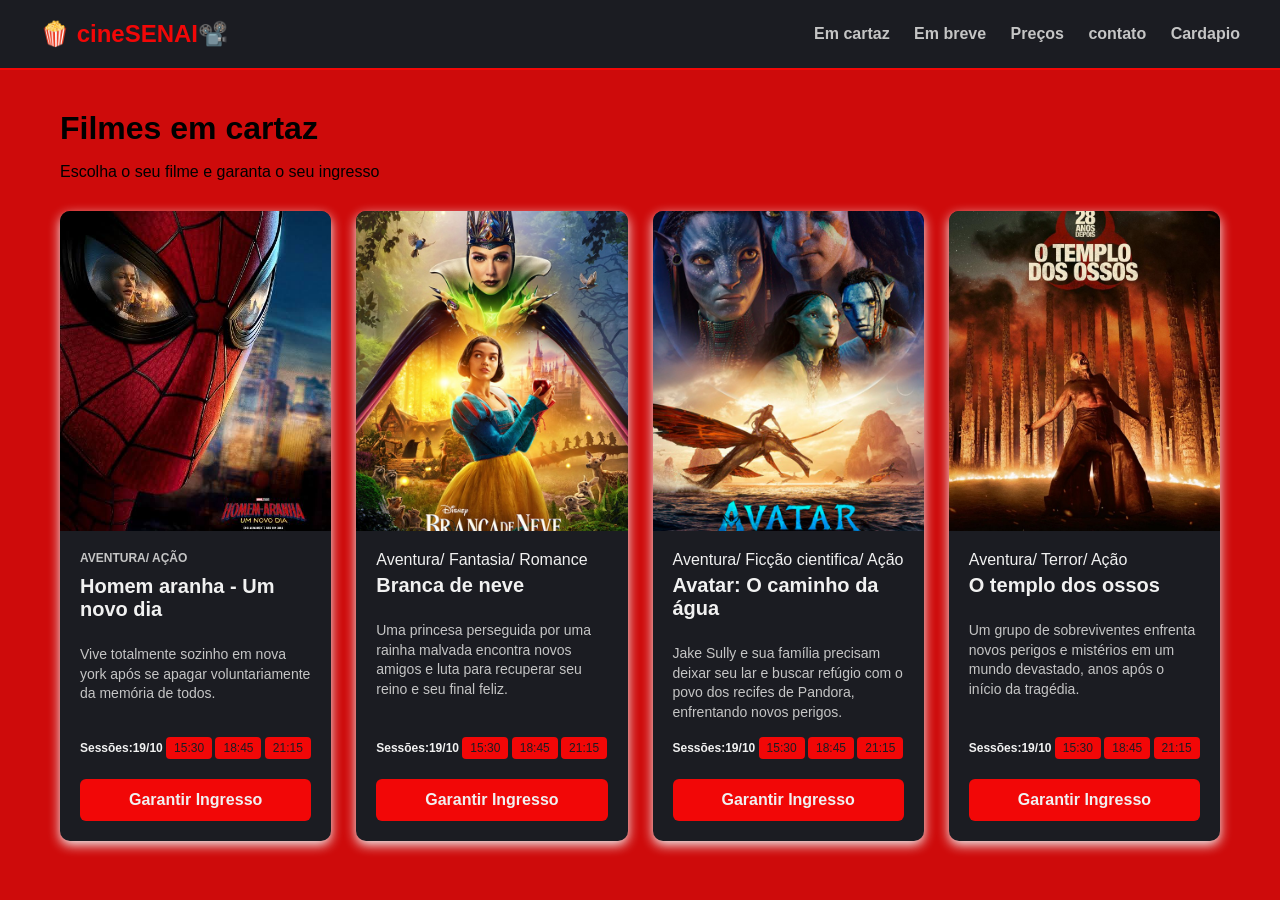
<file: index.html>
<!DOCTYPE html>
<html lang="pt-BR">
<head>
    <meta charset="UTF-8">
    <meta name="viewport" content="width=device-width, initial-scale=1.0">
    <title>CineSENAI -Filmes em cartaz</title>
    <link rel="stylesheet" href="style.css">
</head>
<body>
    <header class="cabecalho">
        <div class = "logo"> 🍿 cineSENAI📽️</div> 
        <nav class= "menu">
            <a href="">Em cartaz</a>
            <a href="breve.html">Em breve</a>
            <a href="precos.html">Preços</a>
            <a href="contato.html" target="_blank">contato</a>
            <a href="cardapio.html">Cardapio</a>
            
        </nav>
    </header>    

    <main class="container">
        <h1 class="titulo-secao"> Filmes em cartaz</h1>
        <p class= "subtitulo">Escolha o seu filme e garanta o seu ingresso</p>

        <section class="grade-filmes">
            <article class="card-filme">
             <img class= "poster" src="images.jpg" alt="Poster homem aranha">
             <div class="conteudo-filme">
                <span class= "genero"> Aventura/ Ação</span>
                <h2 class="nome-filme">Homem aranha - Um novo dia</h2>
                <p class="sinopse">Vive totalmente sozinho em nova york após se apagar voluntariamente da memória de todos. </p>

                <div class="sessoes">
                    <strong>Sessões:19/10</strong>
                    <span class="horario">15:30</span>
                    <span class="horario">18:45</span>
                    <span class="horario">21:15</span>
                </div>

                <a href="precos.html" class="Botao-comprar">Garantir Ingresso</a>

             </div>
            </article>

           

            <article class="card-filme">
             <img class= "poster" src="branca_neve.jpeg" alt="Poster Branca de neve">
             <div class="conteudo-filme">
                <span clas="genero"> Aventura/ Fantasia/ Romance</span>
                <h2 class="nome-filme">Branca de neve</h2>
                <p class="sinopse">Uma princesa perseguida por uma rainha malvada encontra novos amigos e luta para recuperar seu reino e seu final feliz. </p>

                <div class="sessoes">
                    <strong>Sessões:19/10</strong>
                    <span class="horario">15:30</span>
                    <span class="horario">18:45</span>
                    <span class="horario">21:15</span>
                </div>

                <a href="precos.html" class="Botao-comprar">Garantir Ingresso</a>
             </div>
            </article>


            <article class="card-filme">
             <img class= "poster" src="imagem_avatar.jpg" alt="Poster Avatar">
             <div class="conteudo-filme">
                <span clas="genero"> Aventura/ Ficção cientifica/ Ação</span>
                <h2 class="nome-filme">Avatar: O caminho da água</h2>
                <p class="sinopse">Jake Sully e sua família precisam deixar seu lar e buscar refúgio com o povo dos recifes de Pandora, enfrentando novos perigos. </p>

                <div class="sessoes">
                    <strong>Sessões:19/10</strong>
                    <span class="horario">15:30</span>
                    <span class="horario">18:45</span>
                    <span class="horario">21:15</span>
                </div>

                <a href="precos.html" class="Botao-comprar">Garantir Ingresso</a>
             </div>
            </article>

            

             <article class="card-filme">
             <img class= "poster" src="templo_ossos.jpg" alt="Poster O templo dos ossos">
             <div class="conteudo-filme">
                <span clas="genero"> Aventura/ Terror/ Ação </span>
                <h2 class="nome-filme">O templo dos ossos</h2>
                <p class="sinopse">Um grupo de sobreviventes enfrenta novos perigos e mistérios em um mundo devastado, anos após o início da tragédia. </p>

                <div class="sessoes">
                    <strong>Sessões:19/10</strong>
                    <span class="horario">15:30</span>
                    <span class="horario">18:45</span>
                    <span class="horario">21:15</span>
                </div>

                <a href="precos.html" class="Botao-comprar">Garantir Ingresso</a>
             </div>
            </article>

         </section>
 </main>
</body>
</html>
</file>
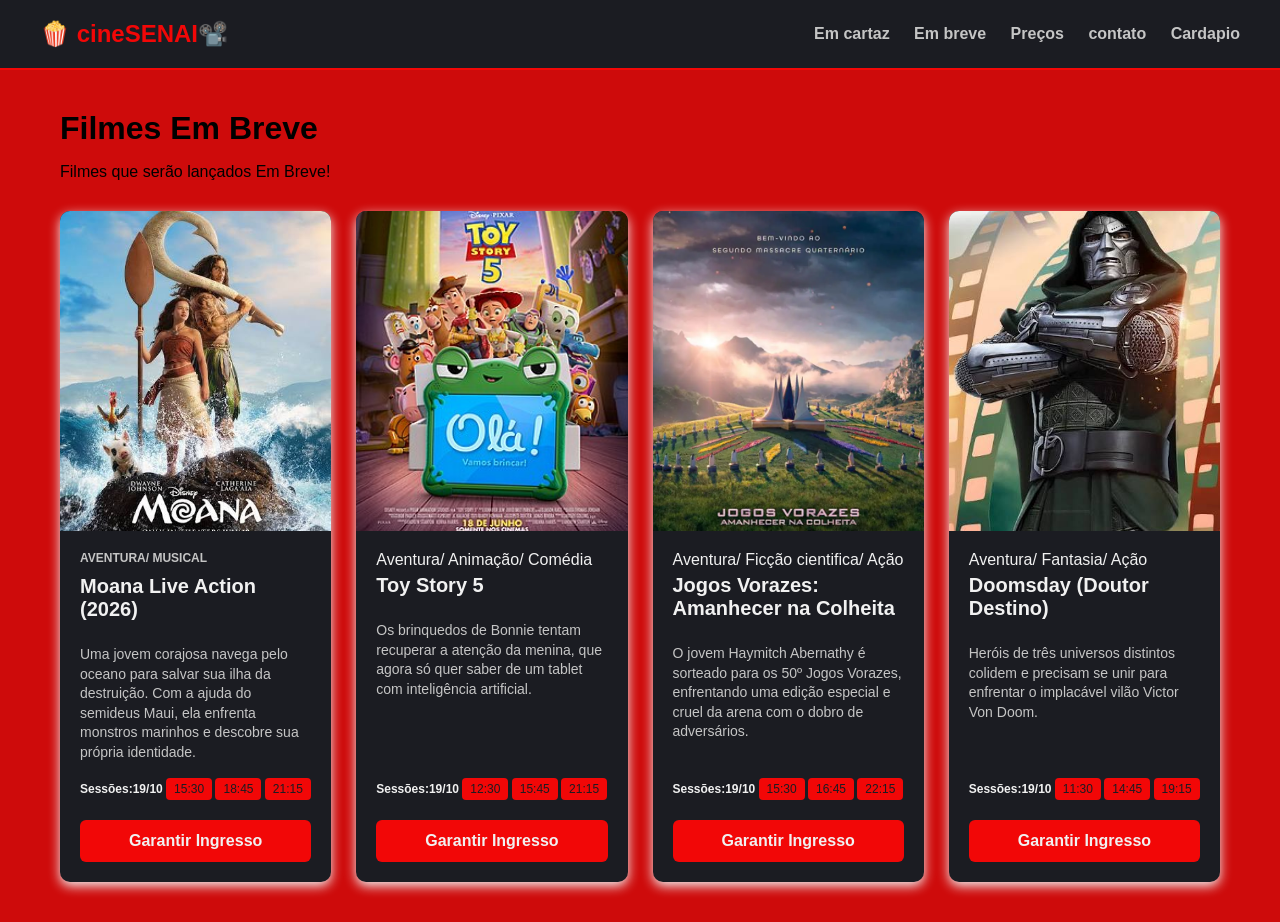
<file: breve.html>
<!DOCTYPE html>
<html lang="pt-BR">
<head>
    <meta charset="UTF-8">
    <meta name="viewport" content="width=device-width, initial-scale=1.0">
    <title>CineSENAI - Em Breve</title>
    <link rel="stylesheet" href="style.css">
</head>
<body>
    <header class="cabecalho">
        <div class = "logo"> 🍿 cineSENAI📽️</div> 
        <nav class= "menu">
            <a href="index.html">Em cartaz</a>
            <a href="breve.html"> Em breve</a>
            <a href="precos.html">Preços</a>
            <a href="contato.html">contato</a>
            <a href="cardapio.html">Cardapio</a>
        </nav>
    </header>    

    <main class="container">
        <h1 class="titulo-secao"> Filmes Em Breve</h1>
        <p class= "subtitulo">Filmes que serão lançados Em Breve!</p>

        <section class="grade-filmes">
            <article class="card-filme">
             <img class= "poster" src="moana.jpg" alt="Poster Moana Live Action">
             <div class="conteudo-filme">
                <span class= "genero"> Aventura/ Musical</span>
                <h2 class="nome-filme">Moana Live Action (2026)</h2>
                <p class="sinopse">Uma jovem corajosa navega pelo oceano para salvar sua ilha da destruição. Com a ajuda do semideus Maui, ela enfrenta monstros marinhos e descobre sua própria identidade. </p>

                <div class="sessoes">
                    <strong>Sessões:19/10</strong>
                    <span class="horario">15:30</span>
                    <span class="horario">18:45</span>
                    <span class="horario">21:15</span>
                </div>

                <a href="#" class="Botao-comprar">Garantir Ingresso</a>

             </div>
            </article>

           

            <article class="card-filme">
             <img class= "poster" src="Toy_Story_5.jpg "Toy Story 5">
             <div class="conteudo-filme">
                <span clas="genero"> Aventura/ Animação/ Comédia</span>
                <h2 class="nome-filme">Toy Story 5</h2>
                <p class="sinopse">Os brinquedos de Bonnie tentam recuperar a atenção da menina, que agora só quer saber de um tablet com inteligência artificial. </p>

                <div class="sessoes">
                    <strong>Sessões:19/10</strong>
                    <span class="horario">12:30</span>
                    <span class="horario">15:45</span>
                    <span class="horario">21:15</span>
                </div>

                <a href="#" class="Botao-comprar">Garantir Ingresso</a>
             </div>
            </article>


            <article class="card-filme">
             <img class= "poster" src="vorazes.webp" alt="Jogos Vorazes: Amanhecer na Colheita">
             <div class="conteudo-filme">
                <span clas="genero"> Aventura/ Ficção cientifica/ Ação</span>
                <h2 class="nome-filme">Jogos Vorazes: Amanhecer na Colheita</h2>
                <p class="sinopse">O jovem Haymitch Abernathy é sorteado para os 50º Jogos Vorazes, enfrentando uma edição especial e cruel da arena com o dobro de adversários. </p>

                <div class="sessoes">
                    <strong>Sessões:19/10</strong>
                    <span class="horario">15:30</span>
                    <span class="horario">16:45</span>
                    <span class="horario">22:15</span>
                </div>

                <a href="#" class="Botao-comprar">Garantir Ingresso</a>
             </div>
            </article>

            

             <article class="card-filme">
             <img class= "poster" src="embreve1.jpg"Vingadores: Doomsday (Doutor Destino)">
             <div class="conteudo-filme">
                <span clas="genero"> Aventura/ Fantasia/ Ação </span>
                <h2 class="nome-filme">Doomsday (Doutor Destino)</h2>
                <p class="sinopse">Heróis de três universos distintos colidem e precisam se unir para enfrentar o implacável vilão Victor Von Doom.</p>

                <div class="sessoes">
                    <strong>Sessões:19/10</strong>
                    <span class="horario">11:30</span>
                    <span class="horario">14:45</span>
                    <span class="horario">19:15</span>
                </div>

                <a href="#" class="Botao-comprar">Garantir Ingresso</a>
             </div>
            </article>

         </section>
 </main>
</body>
</html>
</file>
<file: style.css>
*{
    box-sizing: border-box;
}

body{
    margin: 0;
    padding: 0;
    font-family: Arial, Helvetica, sans-serif;
    background-color: rgb(206, 11, 11);
    color: #f1f1f1;
}

.cabecalho{
    background-color: #1b1c22;
    padding: 20px 40px;
    display: flex;
    justify-content: space-between;
    align-items: center;
    border-bottom: 2px solid #f20707;
}

.logo{
    font-size: 24px;
    font-weight: bold;
    color: #f20707;
}
.menu a{
    color: #c5c5c5;
    text-decoration: none;
    margin-left: 20px;
    font-weight: bold;
    transition: color 0.3s ease;
}
.container{
    max-width: 1200px;  /* LARGURA MAXIMA DA TELA*/
    margin: 40px auto;  /*MARGEM*/
    padding: 0 20px;
}

.titulo-secao{
    font-size: 32px;
    margin-bottom: 5px;
    color: black;
}

.subtitulo{
    color: black;
    margin-bottom: 30px;
}
/*ORGANIZAR TODOS OS ELEMENTOS (FILHOS) EM LINHAS E COLUNAS*/
.grade-filmes{ 
    display: grid; 
    grid-template-columns: repeat(auto-fit, minmax(260px, 1fr));
    gap: 25px;
}

.card-filme{
    background-color: #1b1c22;
    border-radius: 10px; /*ARREDONDA OS 4 CANTOS*/
    overflow: hidden; /*CORTAR E ESCONDER QUALQUER CONTEUDO QUE ULTRAPASSEM OS LIMITES*/
    box-shadow: 0 4px 12px #f1f1f1;
    display: flex;
    flex-direction: column; /*MUDA O EIXO DE ALINHAMENTO, FAZENDO COM QUE OS ELEMENTOS FILHO FIQUEM UM EMBAIXO DO OUTRO*/
}
.card-filme:hover{
    transform: translateY(-8px); /*ELEVA O CARD PARA CIMA*/
    box-shadow: 0 10px 20px #1b1c22;
}
.poster{
    width: 100%;
    height: 320px;
    object-fit: cover; /*GARANTE QUE TODAS AS IMAGENS FIQUEM COM A ALTURA PERFEITA */
}
.conteudo-filme{
    padding: 20px;
    display: flex; /*LADO A LADO*/
    flex-direction: column;
    flex-grow: 1;  /*ESTICA VERTICALMENTE E EMPURRA O BOTÃO PARA A BASE*/
}

.genero{
    font-size: 12px;
    color: #c5c5c5;
    text-transform: uppercase;
    font-weight: bold;
    margin-bottom: 5px;
}
.nome-filme{
    font-size: 20px;
    margin: 5px 0 10px 0;
}

.sinopse{
    font-size: 14px;
    color: #c5c5c5;
    line-height: 1.4;
    margin-bottom: 15px;
    flex-grow: 1;
}
.sessoes{
    font-size: 12px;
    margin-bottom: 20px;
}
.horario{
    display: inline-block;
    background-color: #f20707;
    padding: 4px 8px;
    border-radius: 4px;
    color: #1b1c22;
    
}
.Botao-comprar{
    display: block;
    text-align: center;
    background-color: #f20707;
    color: #f1f1f1;
    padding: 12px 0;
    border-radius: 6px;
    text-decoration: none;
    font-weight: bold;
}
.Botao-comprar:hover{
    background-color: aquamarine;
}

.area-inscricao{
    display: flex;
    gap: 30px;
    align-items: flex-start; /*ALINHA O TOPO DE TODAS AS COLUNAS*/
}

.coluna-form{
    flex: 1;
    min-width: 320px;
    background-color: #1b1c22;
    padding: 30px;
    border-radius: 10px;
    box-shadow: 0 4px 12px #c5c5c5;
}
.coluna-midia{
    flex: 1;
    min-width: 320px;
    display: flex;
    gap: 20px;
    flex-direction: column;
}

.coluna-form label{
    font-size: 14px;
    font-weight: bold;
    color:#c5c5c5
}

.coluna-form input[type="text"],
.coluna-form input[type="password"],
.coluna-form input[type="email"],
.coluna-form input[type="date"],
.coluna-form select{
    width: 100%;
    padding: 10px;
    margin-top: 5px;
    margin-bottom: 15px;
    background-color: #1b1c22;
    border-radius: 5px;
    color: #f1f1f1;
    font-size: 14px;
}
.btn-enviar{
    background-color: #f20707;
    color:#f1f1f1;
    border: none;
    padding: 12px 24px;
    border-radius: 6px;
    font-weight: bold;
    cursor: pointer;
}
.btn-enviar:hover{
    background-color: #c5c5c5;
}

.btn-limpar{
    background-color: #f20707;
    color:#f1f1f1;
    border: none;
    padding: 12px 24px;
    border-radius: 6px;
    font-weight: bold;
    cursor: pointer;
}
.btn-limpar:hover{
    background-color: #c5c5c5;
}
.tabela-cardapio{
    width: 80%;
    border-radius: 10px;
}
.tabela-preço{
    width: 100%;
    background-color: #A91101;
    text-align: left;
    font-size: 15px;
}
.tabela-preço th{
    background-color: #1b1c22;
    color:#f1f1f1;
    padding: 16px 20px;
    font-weight: bold;
    text-transform: uppercase;
    border-bottom: 2px solid #A91101;
}
.tabela-preço td{
    padding: 16px 20px;
    border-bottom: 1px solid #A91101;
    color: #f1f1f1;
}
</file>
